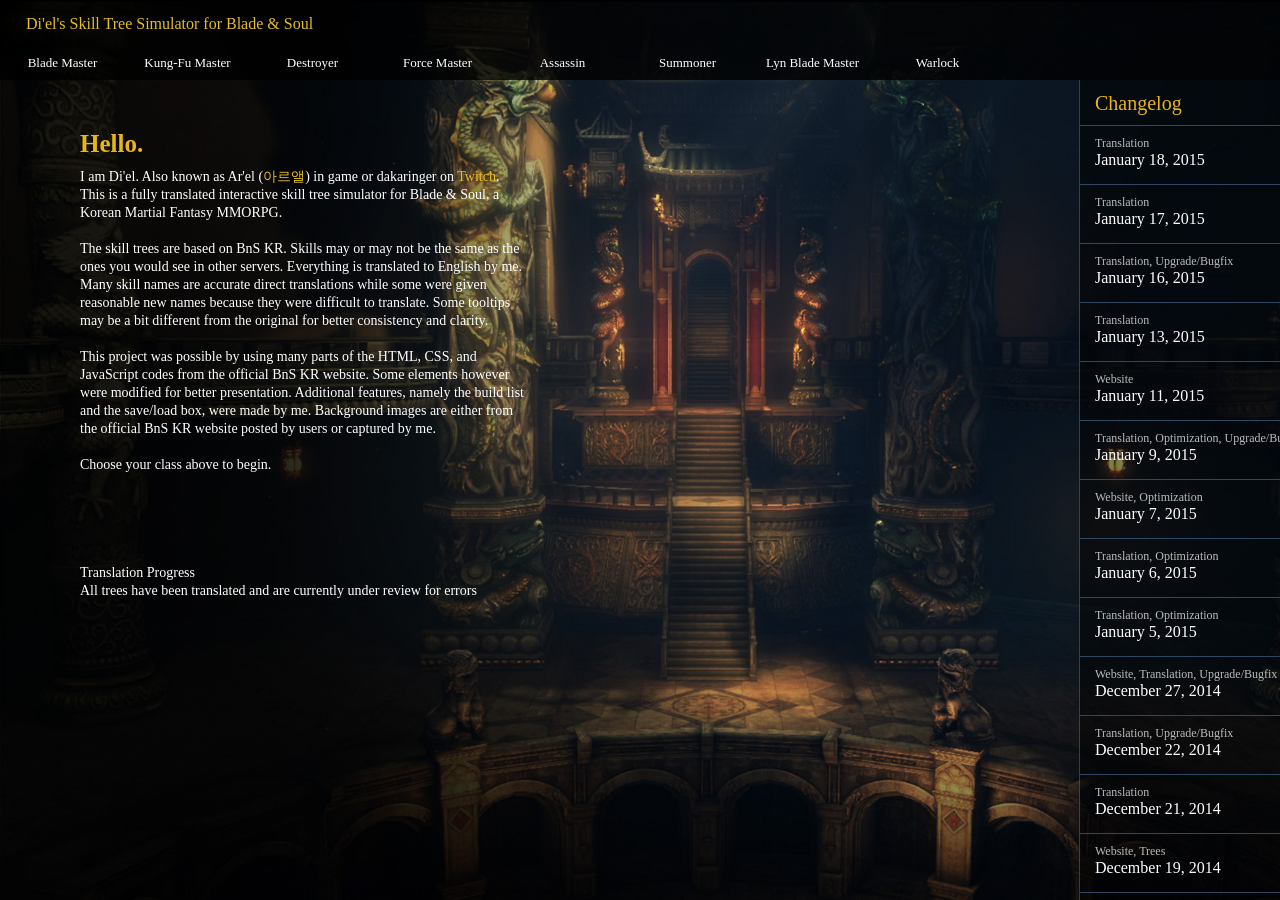
<file: index.html>
<!DOCTYPE html>
<html lang="ko" id="pc">
<head>
<meta charset="UTF-8" name="viewport" content="height=device-height, initial-scale=0.5, minimum-scale=0.5">
<title>Di'el's Skill Tree Simulator</title>

<link rel="shortcut icon" href="img/favicon.ico" type="image/x-icon" />
<link rel="icon" href="img/favicon.ico" type="image/x-icon" />
<link rel="apple-touch-icon" href="img/favicon.ico" type="image/x-icon" />

<link rel="stylesheet" type="text/css" href="layout.css" media="screen" />

<script src="jquerytools.js"></script>
<script src="extra.js"></script>
</head>

<body class="screen">
	<div id="window_wrap">
		<div id="navbar">
			<a class="m0" id="home" href="index.html"><span>Di'el's Skill Tree Simulator for Blade & Soul</span></a>
			<nav class="tab_tr">
				<a class="m1" href="BM/skillBM.html"><span>Blade Master</span></a>
				<a class="m2" href="KF/skillKF.html"><span>Kung-Fu Master</span></a>
				<a class="m3" href="DE/skillDE.html"><span>Destroyer</span></a>
				<a class="m4" href="FM/skillFM.html"><span>Force Master</span></a>
				<a class="m5" href="AS/skillAS.html"><span>Assassin</span></a>
				<a class="m6" href="SU/skillSU.html"><span>Summoner</span></a>
				<a class="m7" href="SM/skillSM.html"><span>Lyn Blade Master</span></a>
				<a class="m8" href="WL/skillWL.html"><span>Warlock</span></a>
			</nav>
		</div>
		<div id="content_wrap">
			<div id="subsection">
				<p class="sideheader">Changelog</p>
				<div class="builds">
					<ul class="tabs" id="buildlist">
						<li><a href="#" onclick="blank();" style="display:none;">Blank Template</a></li>
						<li><a href="#" onclick="expand();">
							<p class="builder">Translation</p>
							<p class="levelreq"> </p>
							<p class="title">January 18, 2015</p>
						</a></li>
						<li><a href="#" onclick="expand();">
							<p class="builder">Translation</p>
							<p class="levelreq"> </p>
							<p class="title">January 17, 2015</p>
						</a></li>
						<li><a href="#" onclick="expand();">
							<p class="builder">Translation, Upgrade/Bugfix</p>
							<p class="levelreq"> </p>
							<p class="title">January 16, 2015</p>
						</a></li>
						<li><a href="#" onclick="expand();">
							<p class="builder">Translation</p>
							<p class="levelreq"> </p>
							<p class="title">January 13, 2015</p>
						</a></li>
						<li><a href="#" onclick="expand();">
							<p class="builder">Website</p>
							<p class="levelreq"> </p>
							<p class="title">January 11, 2015</p>
						</a></li>
						<li><a href="#" onclick="expand();">
							<p class="builder">Translation, Optimization, Upgrade/Bugfix</p>
							<p class="levelreq"> </p>
							<p class="title">January 9, 2015</p>
						</a></li>
						<li><a href="#" onclick="expand();">
							<p class="builder">Website, Optimization</p>
							<p class="levelreq"> </p>
							<p class="title">January 7, 2015</p>
						</a></li>
						<li><a href="#" onclick="expand();">
							<p class="builder">Translation, Optimization</p>
							<p class="levelreq"> </p>
							<p class="title">January 6, 2015</p>
						</a></li>
						<li><a href="#" onclick="expand();">
							<p class="builder">Translation, Optimization</p>
							<p class="levelreq"> </p>
							<p class="title">January 5, 2015</p>
						</a></li>
						<li><a href="#" onclick="expand();">
							<p class="builder">Website, Translation, Upgrade/Bugfix</p>
							<p class="levelreq"> </p>
							<p class="title">December 27, 2014</p>
						</a></li>
						<li><a href="#" onclick="expand();">
							<p class="builder">Translation, Upgrade/Bugfix</p>
							<p class="levelreq"> </p>
							<p class="title">December 22, 2014</p>
						</a></li>
						<li><a href="#" onclick="expand();">
							<p class="builder">Translation</p>
							<p class="levelreq"> </p>
							<p class="title">December 21, 2014</p>
						</a></li>
						<li><a href="#" onclick="expand();">
							<p class="builder">Website, Trees</p>
							<p class="levelreq"> </p>
							<p class="title">December 19, 2014</p>
						</a></li>
						<li><a href="#" onclick="expand();">
							<p class="builder">Website</p>
							<p class="levelreq"> </p>
							<p class="title">December 15, 2014</p>
						</a></li>
						<li><a href="#" onclick="expand();">
							<p class="builder">Builds, Translation</p>
							<p class="levelreq"> </p>
							<p class="title">December 8, 2014</p>
						</a></li>
						<li><a href="#" onclick="expand();">
							<p class="builder">Website, Builds</p>
							<p class="levelreq"> </p>
							<p class="title">November 23, 2014</p>
						</a></li>
					</ul>
					<div class="panes">
						<div>
							</div>
						<div>
							<p class="date">January 18, 2015</p>
							Translation<br>
							<li>Refined translations for Summoner</li>
							<li>Minor translation fixes for Blade Master, Warlock, Kung-Fu Master, Lyn Blade Master, Force Master, Destroyer</li>
							</div>
						<div>
							<p class="date">January 17, 2015</p>
							Translation<br>
							<li>Refined translations for Destroyer</li>
							<li>Minor translation fixes for Blade Master, Warlock, Kung-Fu Master, Lyn Blade Master, Force Master</li>
							</div>
						<div>
							<p class="date">January 16, 2015</p>
							Translation<br>
							<li>Refined translations for Assassin</li>
							<li>Refined translations for Force Master</li>
							<li>Minor translation fixes for Blade Master, Warlock, Kung-Fu Master, Lyn Blade Master</li>
							<br>
							Upgrade/Bugfix<br>
							<li>Fixed tooltip errors for Lyn Blade Master: Draw</li>
							<li>Fixed skill point errors for Lyn Blade Master</li>
							</div>
						<div>
							<p class="date">January 13, 2015</p>
							Translation<br>
							<li>Refined translations for Lyn Blade Master</li>
							<li>Refined translations for Kung-Fu Master</li>
							<li>Further translation refinements for Blade Master, Warlock</li>
							</div>
						<div>
							<p class="date">January 11, 2015</p>
							Website<br>
							<li>Moved the website to GitHub. Pages should load even faster due to compression.</li>
							</div>
						<div>
							<p class="date">January 9, 2015</p>
							Translation<br>
							<li>Fully refined Warlock skill tree translations</li>
							<li>Raw translations done for Destroyer, Force Master, Assassin, Summoner</li>
							<br>
							Optimization<br>
							<li>Further file size optimizations for each class</li>
							<br>
							Upgrade/Bugfix<br>
							<li>Added a scroll bar to the skill lists for each class</li>
							<li>Fixed issue where the scroll position jumps when selecting/deselecting certain talents</li>
							</div>
						<div>
							<p class="date">January 7, 2015</p>
							Website<br>
							<li>Better navbar</li>
							<li>Viewport fixes to work better with mobile</li>
							<li>Vertically centered skill tree box</li>
							<br>
							Optimization<br>
							<li>Optimized ALL skill trees to have up to 3x load speed than before</li>
							</div>
						<div>
							<p class="date">January 6, 2015</p>
							Translation<br>
							<li>Warlock: Changed some skill names</li>
							<br>
							Optimization<br>
							<li>Optimized WL skill tree to have up to 3x load speed than before</li>
							</div>
						<div>
							<p class="date">January 5, 2015</p>
							Translation<br>
							<li>Changed Groggy to Dazed for better translations and clarity</li>
							<li>Fully refined Blade Master skill tree translations</li>
							<br>
							Optimization<br>
							<li>General optimizations done</li>
							<li>Optimized Blade Master skill tree to have up to 3x load speed than before</li>
							</div>
						<div>
							<p class="date">December 27, 2014</p>
							Website<br>
							<li>Moved the navigation bar to the top</li>
							<li>Added a loading bar for each skill tree</li>
							<br>
							Translation<br>
							<li>Lyn Blade Master skill tree fully translated</li>
							<br>
							Upgrade/Bugfix<br>
							<li>Lyn Blade Master Draw in the skill list now shows as disabled when no points are put in</li>
							<li>Fixed Lyn Blade Master Cruel Moon 2-3 tooltip not showing correctly</li>
							<li>Added sword/draw stance changes for Lyn Blade Master</li>
							</div>
						<div>
							<p class="date">December 22, 2014</p>
							Translation<br>
							<li>Blade Master skill tree fully translated</li>
							<li>Lyn Blade Master partially translated</li>
							<br>
							Upgrade/Bugfix<br>
							<li>Added sword/draw stance changes for Blade Master</li>
							</div>
						<div>
							<p class="date">December 21, 2014</p>
							Translation<br>
							<li>Warlock skill tree fully translated</li>
							<li>KFM skill tree fully translated</li>
							<li>Other classes have bits and pieces translated</li>
							</div>
						<div>
							<p class="date">December 19, 2014</p>
							Website<br>
							<li>New website layout</li>
							<br>
							Skill Trees<br>
							<li>New Class: Warlock added (translation pending)</li>
							<li>All other classes updated to the latest patch (translation lost in the process)</li>
							<li>I will be re-translating the trees over the next few weeks starting with Warlock</li>
							</div>
						<div>
							<p class="date">December 15, 2014</p>
							Website<br>
							- Changed background pics for each class
							</div>
						<div>
							<p class="date">December 8, 2014</p>
							KFM builds added<br>
							<li>Changed some build descriptions made by me for readability</li>
							<br>
							Translation<br>
							<li>Minor fixes</li>
							</div>
						<div>
							<p class="date">November 23, 2014</p>
							Website<br>
							<li>Fancy changelog + builds section</li>
							<br>
							KFM builds added<br>
							<li>2 PvE + 1 PvP builds by Di'el</li>
							<br>
							Assassin builds added<br>
							- 1 PvE builds by Di'el
							</div>
					</div>
					<ul class="back">
						<li><a onclick="blank();">Back to list</a></li>
					</ul>
				</div>
			</div>
			<div id="mainsection">
				<div id="intro">
					<h1>Hello.</h1>
					<p>I am Di'el. Also known as Ar'el (<a href="http://bns.plaync.com/bs/character/profile/%EC%95%84%EB%A5%B4%EC%95%A8?s=24">아르앨</a>) in game or dakaringer on <a href="http://www.twitch.tv/dakaringer">Twitch</a>.<br>
					This is a fully translated interactive skill tree simulator for Blade & Soul, a Korean Martial Fantasy MMORPG.<br>
					<br>
					The skill trees are based on BnS KR. Skills may or may not be the same as the ones you would see in other servers.
					Everything is translated to English by me. Many skill names are accurate direct translations while some were given reasonable new names because they were difficult to translate. Some tooltips may be a bit different from the original for better consistency and clarity.<br>
					<br>
					This project was possible by using many parts of the HTML, CSS, and JavaScript codes from the official BnS KR website.
					Some elements however were modified for better presentation.
					Additional features, namely the build list and the save/load box, were made by me.
					Background images are either from the official BnS KR website posted by users or captured by me.<br><br>
					Choose your class above to begin.</p>
					<br>
					<br>
					<br>
					<br>
					<br>
					<p>Translation Progress</p>
					<p>All trees have been translated and are currently under review for errors</p>
				</div>
			</div>
		</div>
	</div>
</body>
</file>
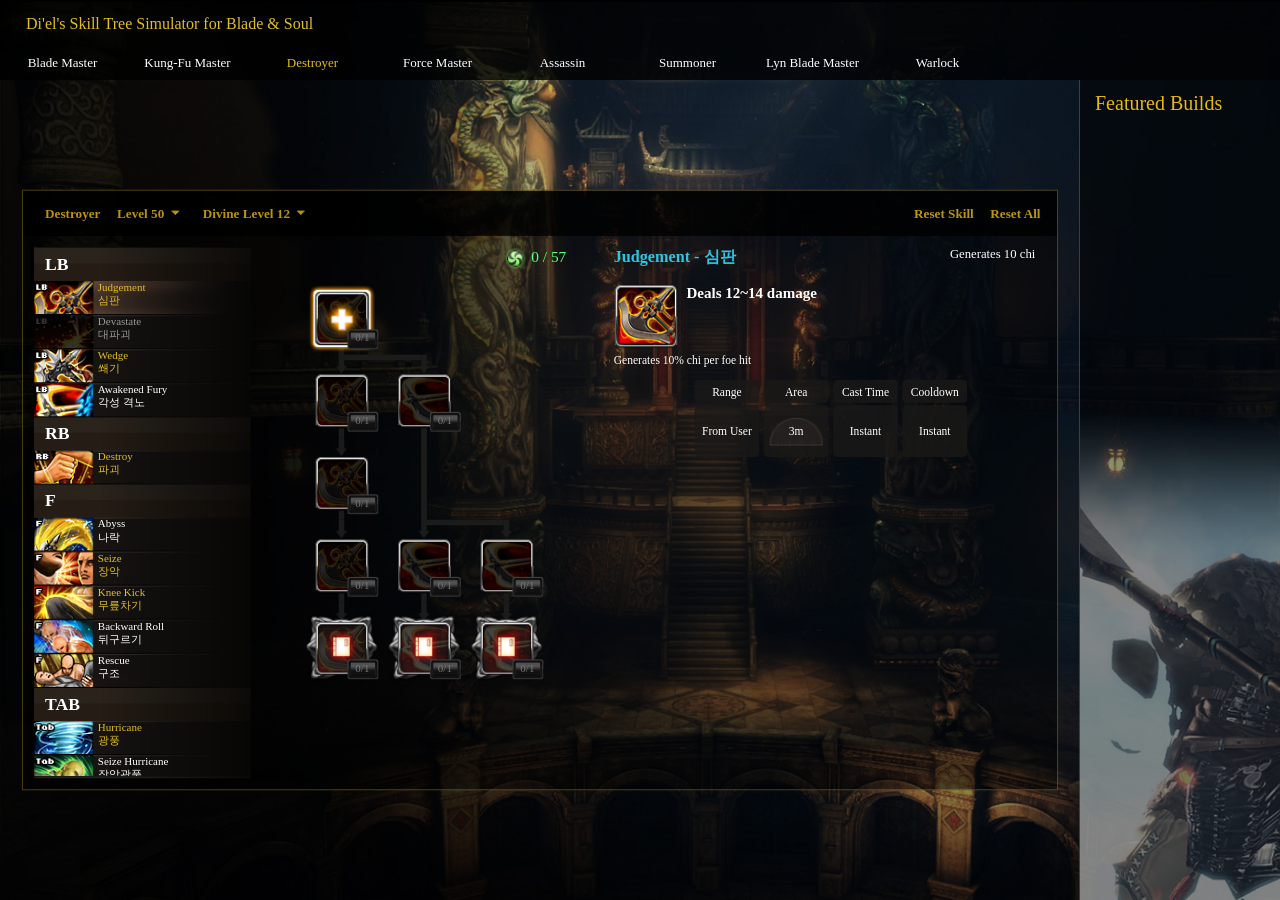
<file: DE/skillDE.html>
<!DOCTYPE html>
<html lang="ko" id="pc">
<head>
<meta charset="UTF-8" name="viewport" content="height=device-height, initial-scale=0.5, minimum-scale=0.5">
<title>Destroyer Skill Tree Simulator</title>

<link rel="shortcut icon" href="../img/favicon.ico" type="image/x-icon" />
<link rel="icon" href="../img/favicon.ico" type="image/x-icon" />
<link rel="apple-touch-icon" href="../img/favicon.ico" type="image/x-icon" />

<link rel="stylesheet" type="text/css" href="../layout.css" media="screen" />
<link rel="stylesheet" type="text/css" href="../training2.css" />
<style>
	#subsection{
		background:url('bg_tree.png') rgba(0,0,0,0.5) no-repeat bottom;
		background-size:100% auto;
	}
</style>

<script src="../jquerytools.js"></script>
<script src="../extra.js"></script>

<script type="text/javascript">
function applyBuild() {
	var api = jQuery("ul.tabs").data("tabs");
	api.click(0);
			
	var obj = trim(document.getElementById('codearea').value);
	if (obj == ""){
		return;
	}
	
	try{
		var c = $.parseJSON(obj);
		if(String(c.character_job) != "DE") {
			document.getElementById('codearea').value = "Wrong class!!";
			return;
		}
		
		_training.loadGetJsonData(obj);
		document.getElementById('codearea').value = obj;
	}
	catch(err) {
		document.getElementById('codearea').value = "Invalid input!!";
		return;
	}
}
</script>
</head>

<body class="screen">
	<div id="window_wrap">
		<div id="navbar">
			<a class="m0" id="home" href="../index.html"><span>Di'el's Skill Tree Simulator for Blade & Soul</span></a>
			<nav class="tab_tr">
				<a class="m1" href="../BM/skillBM.html"><span>Blade Master</span></a>
				<a class="m2" href="../KF/skillKF.html"><span>Kung-Fu Master</span></a>
				<a class="m3 on" href="../DE/skillDE.html"><span>Destroyer</span></a>
				<a class="m4" href="../FM/skillFM.html"><span>Force Master</span></a>
				<a class="m5" href="../AS/skillAS.html"><span>Assassin</span></a>
				<a class="m6" href="../SU/skillSU.html"><span>Summoner</span></a>
				<a class="m7" href="../SM/skillSM.html"><span>Lyn Blade Master</span></a>
				<a class="m8" href="../WL/skillWL.html"><span>Warlock</span></a>
				<a id="save" href="#" onclick="expand2()"><span>Save/Load Build</span></a>
			</nav>
		</div>
		<div id="content_wrap">
			<div id="subsection">
				<p class="sideheader">Featured Builds</p>
				<div class="builds">
					<ul class="tabs" id="buildlist">
						<li><a href="#" onclick="blank();" style="display:none;">Blank Template</a></li>
						</a></li>
					</ul>
					<p class="sideheader">Description</p>
					<div class="panes">
						<div>
							</div>
					</div>
					<ul class="back">
						<li><a onclick="blank();">Back to list</a></li>
					</ul>
				</div>
			</div>
			<div id="mainsection">
				<section class="wrap_mytraining">
					<progress id="pbar" value="100" max="100"></progress>
					<div class="trWrap" id="trainingWrap"></div>
					
					<script src="../training.min.js"></script>
					<script src="../DE/category_data_DE.js"></script>
					<script src="../DE/slot_data_DE.js"></script>
					<script src="../DE/skill_data_DE.js"></script>
					<script src="../DE/data_skill-tooltip_DE.js"></script>
					<script src="../data_skill-tooltip-attribute.js"></script>
					
					<script type="text/javascript">
						var _training;
						
						(function($) {
							$(document).ready(function() {
								if(String.prototype.trim == null)
									String.prototype.trim=function(){return this.replace(/^\s*/,"").replace(/\s*$/,"");}
		
								_training = new nc.bns.training.Training({
									containerSelector:".trWrap",
									level: 50,
									masteryLevel: 12,
									job: "DE",
									masteryTitle: "Divine Level ",
									maxLevel: 50
									});
										
								//reset button
								var _$resetSkillBtn = $("#resetSkill");
								var _$resetAllSkillBtn = $("#resetAllSkill");
							});
						})(jQuery);
						
						document.getElementById('pbar').setAttribute('style', 'display:none;');
					</script>
				</section>
			</div>
		</div>
		<div id="savearea">
			<p class="sideheader">Save/Load</p><a id="close" href="#" onclick="closesave()"><span>Close</span></a>
			<p class="instructions">Generate your code and save it with a simple text editor like notepad or paste your code in the box and hit apply to load your build.</p>
			<textarea id="codearea"></textarea>
			<button id="generateCode" onclick="generateBuild()">Generate Code</button>
			<button id="applyCode" onclick="applyBuild()">Apply Code</button>
		</div>
	</div>
</body>
</html>
</file>
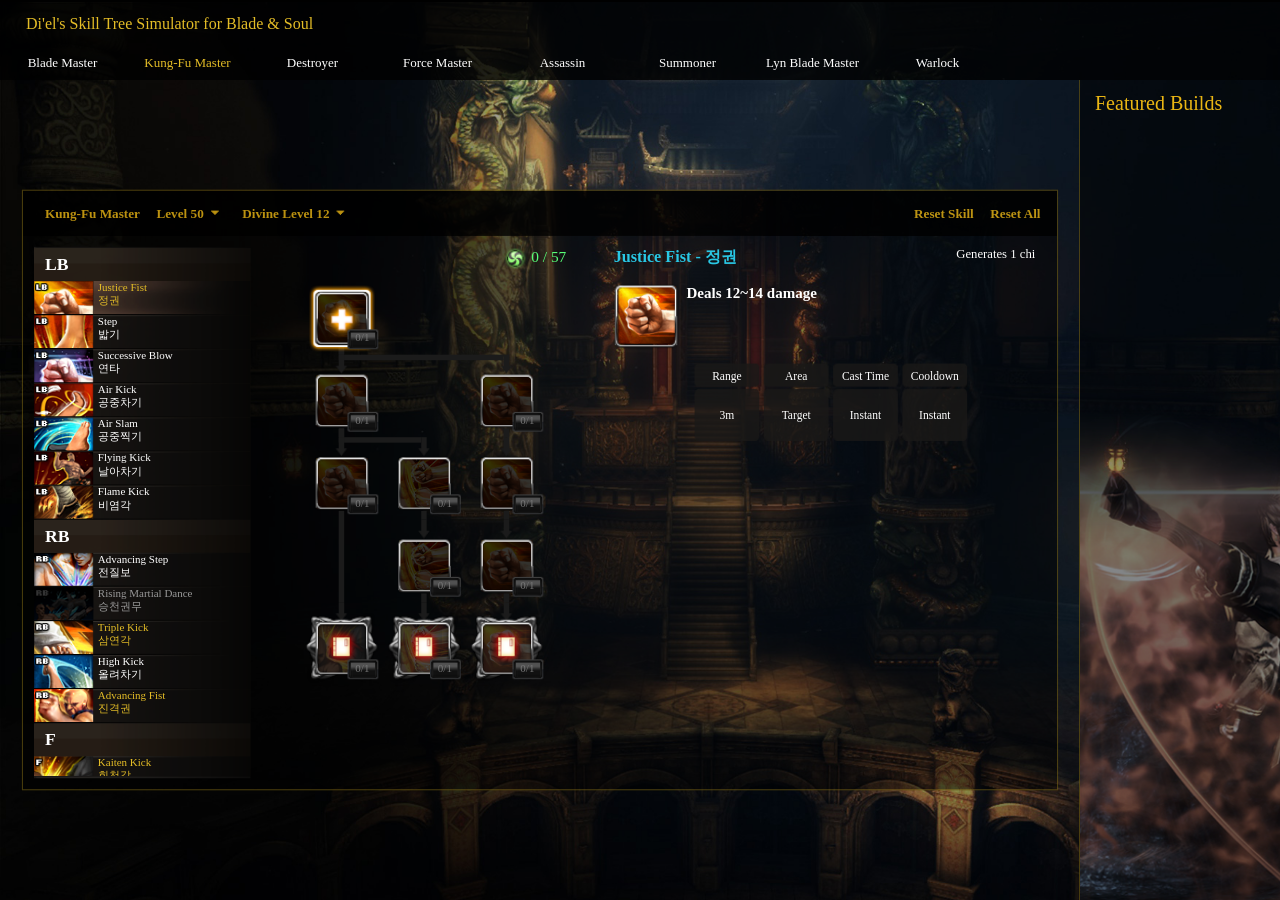
<file: KF/skillKF.html>
<!DOCTYPE html>
<html lang="ko" id="pc">
<head>
<meta charset="UTF-8" name="viewport" content="height=device-height, initial-scale=0.5, minimum-scale=0.5">
<title>Kung-Fu Master Skill Tree Simulator</title>

<link rel="shortcut icon" href="../img/favicon.ico" type="image/x-icon" />
<link rel="icon" href="../img/favicon.ico" type="image/x-icon" />
<link rel="apple-touch-icon" href="../img/favicon.ico" type="image/x-icon" />

<link rel="stylesheet" type="text/css" href="../layout.css" media="screen" />
<link rel="stylesheet" type="text/css" href="../training2.css" />
<style>
	#subsection{
		background:url('bg_tree.png') rgba(0,0,0,0.5) no-repeat bottom;
		background-size:100% auto;
	}
</style>

<script src="../jquerytools.js"></script>
<script src="../extra.js"></script>

<script type="text/javascript">
function applyBuild() {
	var api = jQuery("ul.tabs").data("tabs");
	api.click(0);
			
	var obj = trim(document.getElementById('codearea').value);
	if (obj == ""){
		return;
	}
	
	try{
		var c = $.parseJSON(obj);
		if(String(c.character_job) != "KF") {
			document.getElementById('codearea').value = "Wrong class!!";
			return;
		}
		
		_training.loadGetJsonData(obj);
		document.getElementById('codearea').value = obj;
	}
	catch(err) {
		document.getElementById('codearea').value = "Invalid input!!";
		return;
	}
}
</script>
</head>

<body class="screen">
	<div id="window_wrap">
		<div id="navbar">
			<a class="m0" id="home" href="../index.html"><span>Di'el's Skill Tree Simulator for Blade & Soul</span></a>
			<nav class="tab_tr">
				<a class="m1" href="../BM/skillBM.html"><span>Blade Master</span></a>
				<a class="m2 on" href="../KF/skillKF.html"><span>Kung-Fu Master</span></a>
				<a class="m3" href="../DE/skillDE.html"><span>Destroyer</span></a>
				<a class="m4" href="../FM/skillFM.html"><span>Force Master</span></a>
				<a class="m5" href="../AS/skillAS.html"><span>Assassin</span></a>
				<a class="m6" href="../SU/skillSU.html"><span>Summoner</span></a>
				<a class="m7 " href="../SM/skillSM.html"><span>Lyn Blade Master</span></a>
				<a class="m8" href="../WL/skillWL.html"><span>Warlock</span></a>
				<a id="save" href="#" onclick="expand2()"><span>Save/Load Build</span></a>
			</nav>
		</div>
		<div id="content_wrap">
			<div id="subsection">
				<p class="sideheader">Featured Builds</p>
				<div class="builds">
					<ul class="tabs" id="buildlist">
						<li><a href="#" onclick="blank();" style="display:none;">Blank Template</a></li>
						</a></li>
					</ul>
					<p class="sideheader">Description</p>
					<div class="panes">
						<div>
							</div>
					</div>
					<ul class="back">
						<li><a onclick="blank();">Back to list</a></li>
					</ul>
				</div>
			</div>
			<div id="mainsection">
				<section class="wrap_mytraining">
					<progress id="pbar" value="100" max="100"></progress>
					<div class="trWrap" id="trainingWrap"></div>
					
					<script src="../training.min.js"></script>
					<script src="../KF/category_data_KF.js"></script>
					<script src="../KF/slot_data_KF.js"></script>
					<script src="../KF/skill_data_KF.js"></script>
					<script src="../KF/data_skill-tooltip_KF.js"></script>
					<script src="../data_skill-tooltip-attribute.js"></script>
					
					<script type="text/javascript">
						var _training;
						
						(function($) {
							$(document).ready(function() {
								if(String.prototype.trim == null)
									String.prototype.trim=function(){return this.replace(/^\s*/,"").replace(/\s*$/,"");}
		
								_training = new nc.bns.training.Training({
									containerSelector:".trWrap",
									level: 50,
									masteryLevel: 12,
									job: "KF",
									masteryTitle: "Divine Level ",
									maxLevel: 50
									});
										
								//reset button
								var _$resetSkillBtn = $("#resetSkill");
								var _$resetAllSkillBtn = $("#resetAllSkill");
							});
						})(jQuery);
						
						document.getElementById('pbar').setAttribute('style', 'display:none;');
					</script>
				</section>
			</div>
		</div>
		<div id="savearea">
			<p class="sideheader">Save/Load</p><a id="close" href="#" onclick="closesave()"><span>Close</span></a>
			<p class="instructions">Generate your code and save it with a simple text editor like notepad or paste your code in the box and hit apply to load your build.</p>
			<textarea id="codearea"></textarea>
			<button id="generateCode" onclick="generateBuild()">Generate Code</button>
			<button id="applyCode" onclick="applyBuild()">Apply Code</button>
		</div>
	</div>
</body>
</html>
</file>
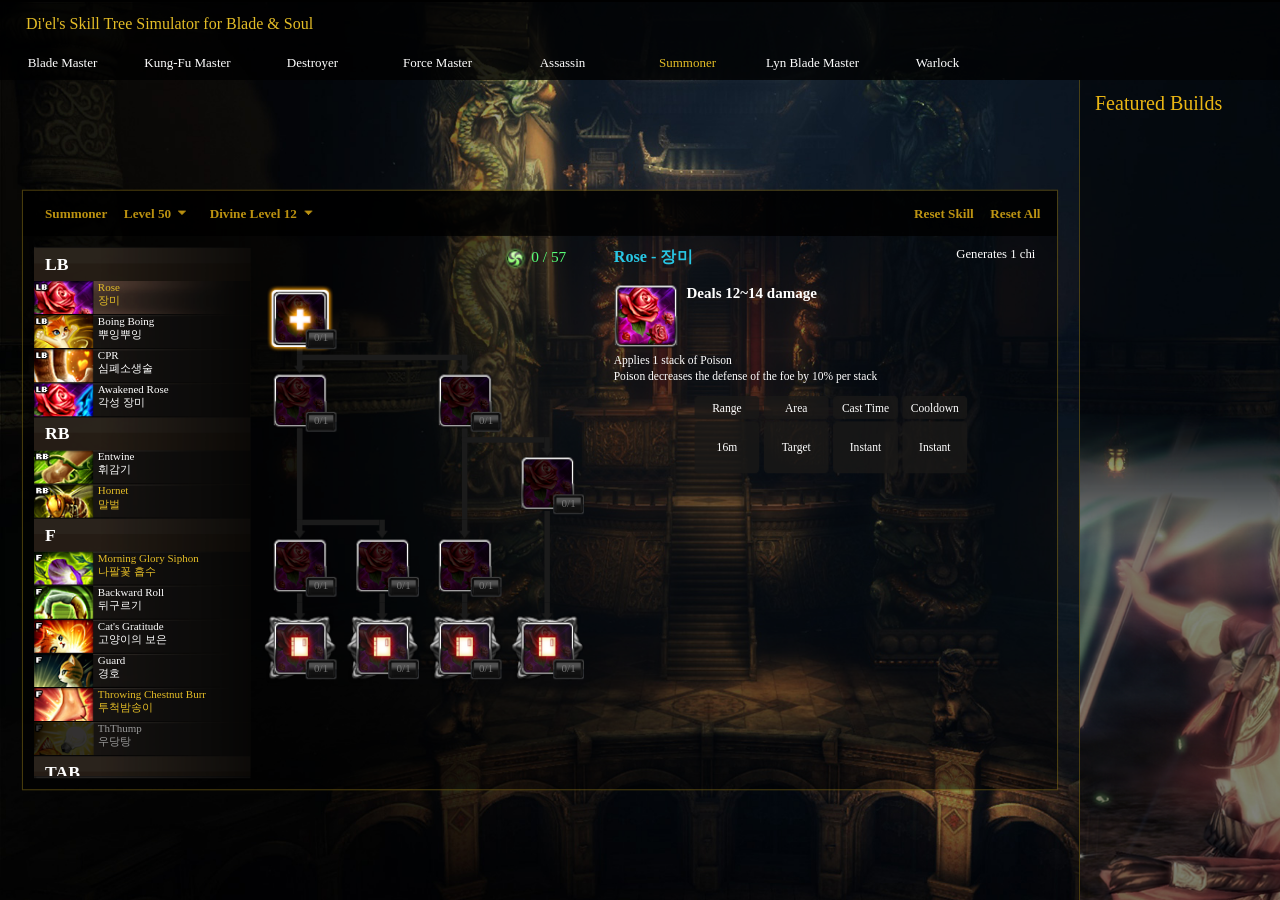
<file: SU/skillSU.html>
<!DOCTYPE html>
<html lang="ko" id="pc">
<head>
<meta charset="UTF-8" name="viewport" content="height=device-height, initial-scale=0.5, minimum-scale=0.5">
<title>Summoner Skill Tree Simulator</title>

<link rel="shortcut icon" href="../img/favicon.ico" type="image/x-icon" />
<link rel="icon" href="../img/favicon.ico" type="image/x-icon" />
<link rel="apple-touch-icon" href="../img/favicon.ico" type="image/x-icon" />

<link rel="stylesheet" type="text/css" href="../layout.css" media="screen" />
<link rel="stylesheet" type="text/css" href="../training2.css" />
<style>
	#subsection{
		background:url('bg_tree.png') rgba(0,0,0,0.5) no-repeat bottom;
		background-size:100% auto;
	}
</style>

<script src="../jquerytools.js"></script>
<script src="../extra.js"></script>

<script type="text/javascript">
function applyBuild() {
	var api = jQuery("ul.tabs").data("tabs");
	api.click(0);
			
	var obj = trim(document.getElementById('codearea').value);
	if (obj == ""){
		return;
	}
	
	try{
		var c = $.parseJSON(obj);
		if(String(c.character_job) != "SU") {
			document.getElementById('codearea').value = "Wrong class!!";
			return;
		}
		
		_training.loadGetJsonData(obj);
		document.getElementById('codearea').value = obj;
	}
	catch(err) {
		document.getElementById('codearea').value = "Invalid input!!";
		return;
	}
}
</script>
</head>

<body class="screen">
	<div id="window_wrap">
		<div id="navbar">
			<a class="m0" id="home" href="../index.html"><span>Di'el's Skill Tree Simulator for Blade & Soul</span></a>
			<nav class="tab_tr">
				<a class="m1" href="../BM/skillBM.html"><span>Blade Master</span></a>
				<a class="m2" href="../KF/skillKF.html"><span>Kung-Fu Master</span></a>
				<a class="m3" href="../DE/skillDE.html"><span>Destroyer</span></a>
				<a class="m4" href="../FM/skillFM.html"><span>Force Master</span></a>
				<a class="m5" href="../AS/skillAS.html"><span>Assassin</span></a>
				<a class="m6 on" href="../SU/skillSU.html"><span>Summoner</span></a>
				<a class="m7" href="../SM/skillSM.html"><span>Lyn Blade Master</span></a>
				<a class="m8" href="../WL/skillWL.html"><span>Warlock</span></a>
				<a id="save" href="#" onclick="expand2()"><span>Save/Load Build</span></a>
			</nav>
		</div>
		<div id="content_wrap">
			<div id="subsection">
				<p class="sideheader">Featured Builds</p>
				<div class="builds">
					<ul class="tabs" id="buildlist">
						<li><a href="#" onclick="blank();" style="display:none;">Blank Template</a></li>
						</a></li>
					</ul>
					<p class="sideheader">Description</p>
					<div class="panes">
						<div>
							</div>
					</div>
					<ul class="back">
						<li><a onclick="blank();">Back to list</a></li>
					</ul>
				</div>
			</div>
			<div id="mainsection">
				<section class="wrap_mytraining">
					<progress id="pbar" value="100" max="100"></progress>
					<div class="trWrap" id="trainingWrap"></div>
					
					<script src="../training.min.js"></script>
					<script src="../SU/category_data_SU.js"></script>
					<script src="../SU/slot_data_SU.js"></script>
					<script src="../SU/skill_data_SU.js"></script>
					<script src="../SU/data_skill-tooltip_SU.js"></script>
					<script src="../data_skill-tooltip-attribute.js"></script>
					
					<script type="text/javascript">
						var _training;
						
						(function($) {
							$(document).ready(function() {
								if(String.prototype.trim == null)
									String.prototype.trim=function(){return this.replace(/^\s*/,"").replace(/\s*$/,"");}
		
								_training = new nc.bns.training.Training({
									containerSelector:".trWrap",
									level: 50,
									masteryLevel: 12,
									job: "SU",
									masteryTitle: "Divine Level ",
									maxLevel: 50
									});
										
								//reset button
								var _$resetSkillBtn = $("#resetSkill");
								var _$resetAllSkillBtn = $("#resetAllSkill");
							});
						})(jQuery);
						
						document.getElementById('pbar').setAttribute('style', 'display:none;');
					</script>
				</section>
			</div>
		</div>
		<div id="savearea">
			<p class="sideheader">Save/Load</p><a id="close" href="#" onclick="closesave()"><span>Close</span></a>
			<p class="instructions">Generate your code and save it with a simple text editor like notepad or paste your code in the box and hit apply to load your build.</p>
			<textarea id="codearea"></textarea>
			<button id="generateCode" onclick="generateBuild()">Generate Code</button>
			<button id="applyCode" onclick="applyBuild()">Apply Code</button>
		</div>
	</div>
</body>
</html>
</file>
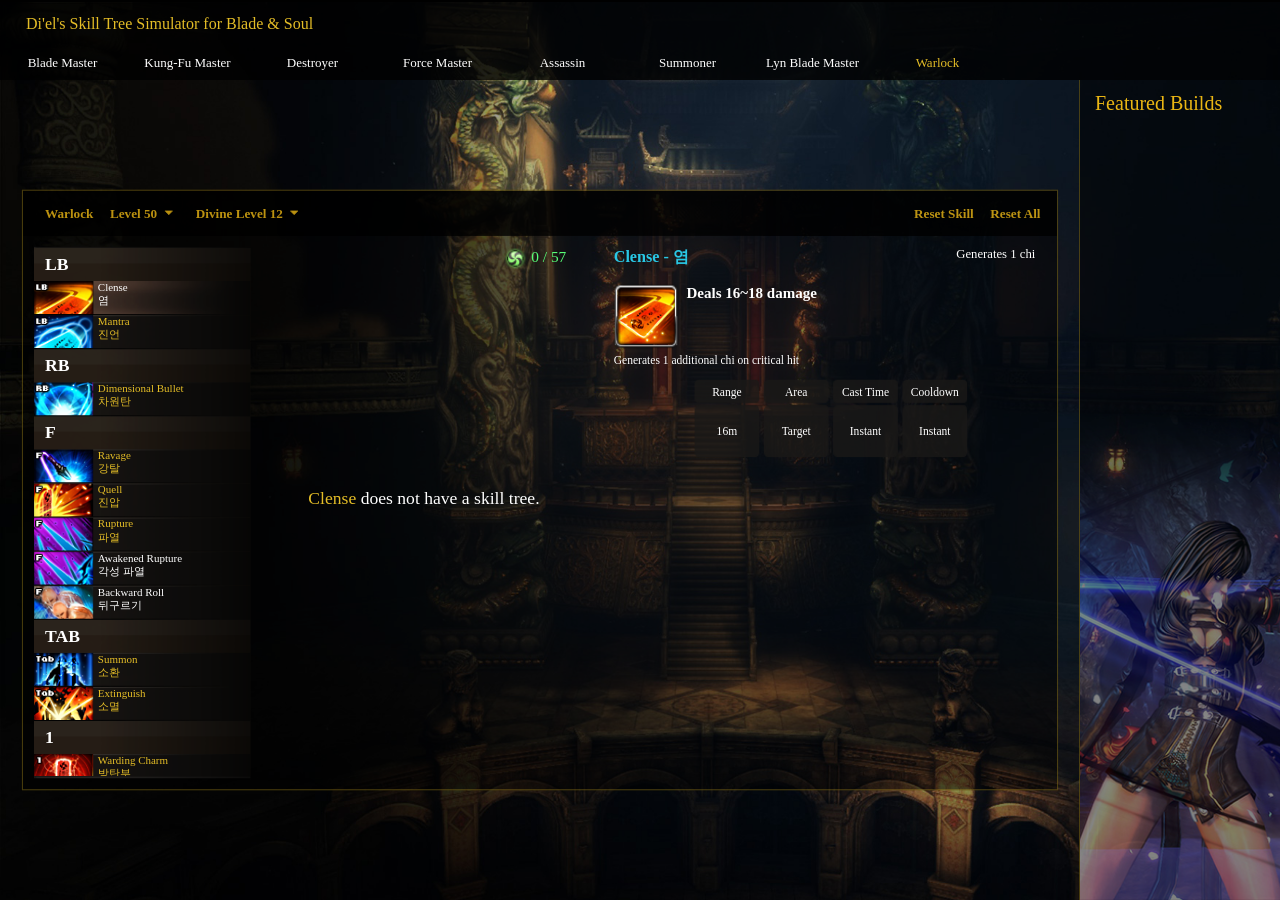
<file: WL/skillWL.html>
<!DOCTYPE html>
<html lang="ko" id="pc">
<head>
<meta charset="UTF-8" name="viewport" content="height=device-height, initial-scale=0.5, minimum-scale=0.5">
<title>Warlock Skill Tree Simulator</title>

<link rel="shortcut icon" href="../img/favicon.ico" type="image/x-icon" />
<link rel="icon" href="../img/favicon.ico" type="image/x-icon" />
<link rel="apple-touch-icon" href="../img/favicon.ico" type="image/x-icon" />

<link rel="stylesheet" type="text/css" href="../layout.css" media="screen" />
<link rel="stylesheet" type="text/css" href="../training2.css" />
<style>
	#subsection{
		background:url('bg_tree.png') rgba(0,0,0,0.5) no-repeat bottom;
		background-size:100% auto;
	}
</style>

<script src="../jquerytools.js"></script>
<script src="../extra.js"></script>

<script type="text/javascript">
function applyBuild() {
	var api = jQuery("ul.tabs").data("tabs");
	api.click(0);
			
	var obj = trim(document.getElementById('codearea').value);
	if (obj == ""){
		return;
	}
	
	try{
		var c = $.parseJSON(obj);
		if(String(c.character_job) != "WL") {
			document.getElementById('codearea').value = "Wrong class!!";
			return;
		}
		
		_training.loadGetJsonData(obj);
		document.getElementById('codearea').value = obj;
	}
	catch(err) {
		document.getElementById('codearea').value = "Invalid input!!";
		return;
	}
}
</script>
</head>

<body class="screen">
	<div id="window_wrap">
		<div id="navbar">
			<a class="m0" id="home" href="../index.html"><span>Di'el's Skill Tree Simulator for Blade & Soul</span></a>
			<nav class="tab_tr">
				<a class="m1" href="../BM/skillBM.html"><span>Blade Master</span></a>
				<a class="m2" href="../KF/skillKF.html"><span>Kung-Fu Master</span></a>
				<a class="m3" href="../DE/skillDE.html"><span>Destroyer</span></a>
				<a class="m4" href="../FM/skillFM.html"><span>Force Master</span></a>
				<a class="m5" href="../AS/skillAS.html"><span>Assassin</span></a>
				<a class="m6" href="../SU/skillSU.html"><span>Summoner</span></a>
				<a class="m7" href="../SM/skillSM.html"><span>Lyn Blade Master</span></a>
				<a class="m8 on" href="../WL/skillWL.html"><span>Warlock</span></a>
				<a id="save" href="#" onclick="expand2()"><span>Save/Load Build</span></a>
			</nav>
		</div>
		<div id="content_wrap">
			<div id="subsection">
				<p class="sideheader">Featured Builds</p>
				<div class="builds">
					<ul class="tabs" id="buildlist">
						<li><a href="#" onclick="blank();" style="display:none;">Blank Template</a></li>
						</a></li>
					</ul>
					<p class="sideheader">Description</p>
					<div class="panes">
						<div>
							</div>
					</div>
					<ul class="back">
						<li><a onclick="blank();">Back to list</a></li>
					</ul>
				</div>
			</div>
			<div id="mainsection">
				<section class="wrap_mytraining">
					<progress id="pbar" value="100" max="100"></progress>
					<div class="trWrap" id="trainingWrap"></div>
					
					<script src="../training.min.js"></script>
					<script src="../WL/category_data_WL.js"></script>
					<script src="../WL/slot_data_WL.js"></script>
					<script src="../WL/skill_data_WL.js"></script>
					<script src="../WL/data_skill-tooltip_WL.js"></script>
					<script src="../data_skill-tooltip-attribute.js"></script>
					
					<script type="text/javascript">
						var _training;
						
						(function($) {
							$(document).ready(function() {
								if(String.prototype.trim == null)
									String.prototype.trim=function(){return this.replace(/^\s*/,"").replace(/\s*$/,"");}
		
								_training = new nc.bns.training.Training({
									containerSelector:".trWrap",
									level: 50,
									masteryLevel: 12,
									job: "WL",
									masteryTitle: "Divine Level ",
									maxLevel: 50
									});
										
								//reset button
								var _$resetSkillBtn = $("#resetSkill");
								var _$resetAllSkillBtn = $("#resetAllSkill");
							});
						})(jQuery);
						
						document.getElementById('pbar').setAttribute('style', 'display:none;');
					</script>
				</section>
			</div>
		</div>
		<div id="savearea">
			<p class="sideheader">Save/Load</p><a id="close" href="#" onclick="closesave()"><span>Close</span></a>
			<p class="instructions">Generate your code and save it with a simple text editor like notepad or paste your code in the box and hit apply to load your build.</p>
			<textarea id="codearea"></textarea>
			<button id="generateCode" onclick="generateBuild()">Generate Code</button>
			<button id="applyCode" onclick="applyBuild()">Apply Code</button>
		</div>
	</div>
</body>
</html>
</file>
<file: layout.css>
@font-face {
   	font-family:Roboto-CLight;
   src:url(fonts/RobotoCondensed-Light.ttf)
}

@font-face {
   font-family:Roboto-Light;
	src:url(fonts/Roboto-Light.ttf)
}

@font-face {
   font-family:Roboto-Med;
   src:url(fonts/Roboto-Medium.ttf)
}

* {
   font-family:Roboto-Medium,"Segoe UI","Helvetica Neue";
   margin:0;
   padding:0
}

.screen{
	background-color:#000000;
	min-width:1400px;
	min-height:900px;
}
	
#window_wrap{
	width:100%;
	height:100vh;
	overflow:hidden;
	background:#000 url(img/home.jpg) no-repeat center 2px;
	background-size:100% auto;
	min-height:900px;
}

#content_wrap{
	height: 100%;
    height: -webkit-calc(100% - 80px);
    height: -moz-calc(100% - 80px);
    height: calc(100% - 80px);
	margin-left:0px;
}

#mainsection{
	margin-right:320px;
	height:100%;
}

#intro{
	padding:50px 80px;
	width:450px;
}

#intro a{
	text-decoration:none;
	color: #E4BD27;
}

#intro h1{
	font-size:25px;
	color:#eab614;
	margin-bottom:10px;
}

#intro p{
	font-size:14px;
	color:#ffffff;
	line-height:18px;
}

#subsection{
	float:right;
	width: 320px;
	height:100%;
	background-color:rgba(0, 0, 0, 0.5);
	background-size:100% auto;
	border-left-style:solid;
	border-color:rgba(228, 189, 39, 0.3);
	border-width:1px;
	overflow:hidden;
}


.sideheader{
	height:30px;
	padding:12px 15px 3px 15px;
	color:#eab614;
	font-size:20px;
}

.builds {
    width:355px;
	height:100%;
    overflow:hidden;
}

.date {
    color:#eab614;
    font-weight:700;
    height:31px;
    font-size:16px;
}

.section {
	margin-top:10px;
    color:#fff;
    font-weight:700;
    font-size:15px;
    line-height:25px;
    vertical-align:middle;
    height:25px;
    text-indent:15px;
}


/* root element for tabs  */
#buildlist {
    list-style:none;
    margin:0!important;
    padding:0;
    border-bottom:1px solid #324762;
    height: 100%;
    height: -webkit-calc(100% - 45px);
    height: -moz-calc(100% - 45px);
    height: calc(100% - 45px);
    max-height: -webkit-calc(100% - 45px);
    max-height: -moz-calc(100% - 45px);
    max-height: calc(100% - 45px);
    overflow:auto;
    -webkit-overflow-scrolling:touch;
}

/* single tab */
ul.tabs li {
    text-indent:0;
    padding:0;
    margin:0!important;
    width:343px
}

/* link inside the tab. uses a background image */
ul.tabs a,ul.back a {
    text-indent:10px;
    display:block;
    height:38px;
    color:#fff;
    padding:10px 5px;
    text-decoration:none;
    border-top:1px solid #324762;
}

p.builder {
    color:#bbb;
    font-size:12px;
    float:left
}

p.levelreq {
    float:right;
    font-size:12px;
    position:relative;
    margin-right:25px
}

p.title {
    clear:both;
    font-size:16px
}

ul.tabs a:active {
    outline:none
}

/* when mouse enters the tab move the background image */
ul.tabs a:hover,ul.back a:hover {
    background:-webkit-linear-gradient(left,rgba(25,85,130,0),rgba(25,85,130,1));
/*Safari*/
    background:-o-linear-gradient(left,rgba(25,85,130,0),rgba(25,85,130,1));
/*Opera 11-12*/
    background:-moz-linear-gradient(left,rgba(25,85,130,0),rgba(25,85,130,1));
/*Fx 3.6-15*/
    background:linear-gradient(to left,rgba(25,85,130,0),rgba(25,85,130,1));
/*Standard*/
    color:#fff;
    text-decoration:none
}

/* active tab uses a class name "current". its highlight is also done by moving the background image. */
ul.tabs a.current,ul.tabs a.current:hover,ul.tabs li.current a {
    background:-webkit-linear-gradient(left,rgba(5,140,200,0),rgba(5,140,200,1));
/*Safari*/
    background:-o-linear-gradient(left,rgba(5,140,200,0),rgba(5,140,200,1));
/*Opera 11-12*/
    background:-moz-linear-gradient(left,rgba(5,140,200,0),rgba(5,140,200,1));
/*Fx 3.6-15*/
    background:linear-gradient(to left,rgba(5,140,200,0),rgba(5,140,200,1));
/*Standard*/
    cursor:default!important;
    color:#fff!important;
    text-decoration:none
}

/* initially all panes are hidden */
.panes {
    height:90%;
}

/* tab pane styling */
.panes div {
    padding:15px 15px;
    margin-right:15px;
    color:#fff;
    font-size:12px;
    overflow-y:scroll
}

.panes li{
	padding-left: 20px;
    text-indent: -1.1em;
}

.desc {
    color:#eab614;
    padding:5px 15px;
    font-weight:700
}

ul::-webkit-scrollbar {
    width:5px;
    background-color:#000
}

ul::-webkit-scrollbar-thumb {
    background-color:#eab614;
    border-radius:2px
}

ul {
    scrollbar-track-color:#000;
    scrollbar-face-color:#eab614;
    scrollbar-highlight-color:#eab614;
    scrollbar-shadow-color:#eab614
}

#navbar{
	width:100%;
	height:80px;
	background-color:rgba(0,0,0,0.8);
	overflow:hidden;
	min-width:1400px;
}


.tab_tr {
	padding-top:10px;
}

.tab_tr a {
	float:left;
    width:125px;
    text-align:center;
    color:#ffffff;
    text-decoration:none;
}

.tab_tr a span {
    font-size:13px;
    display:block;
    width:100%;
    padding:10px 0 0;
    font-weight:300;
    overflow:hidden;
}

.tab_tr a:hover {
    color:#E4BD27;
}

.tab_tr a.on {
    color:#E4BD27
}

#home{
    display:block;
    height:20px;
	width:305px;
    text-align:left;
    margin-left:26px;
	padding-top:15px;
    color:#E4BD27;
	text-decoration:none;
}

#save{
	float:right;
	margin-right:12px;
}

#savearea{
	float:right;
    padding-top:80px;
	width: 320px;
	right:-320px;
	height:100%;
	background-color:rgba(0, 0, 0, 1);
	position:fixed;
	top:0px;
   color:#fff;
   font-size:12px;
   overflow:hidden;
}

#savearea .instructions{
	margin:0 15px;
}

button {
    margin:19px;
    position:relative;
    bottom:8px;
    padding:3px;
    width:120px
}

textarea {
    resize:none;
    width:280px;
    height:100px;
    margin:18px;
}

#close {
	color:#fff;
	text-decoration:none;
	float:right;
	margin-top:-70px;
	margin-right:30px;
	font-weight:500;
	font-size: 13px;
	position:relative;
}

#close:hover {
    color:#E4BD27
}

progress {
    width:1035px;
    height:3px;
    margin-left:auto;
    margin-right:auto;
    display:block;
    -webkit-appearance: none;
    border: none;
}

progress::-webkit-progress-bar {
    background: transparent;
}

progress::-webkit-progress-value {
    background: transparent;
    background-repeat: no-repeat;
    background-image: url(img/progress.gif);
    -webkit-animation: move 3s linear 0 infinite;
    animation: move 3s linear 0 infinite;
}

progress::-moz-progress-bar {  
    background: transparent;
    background-repeat: no-repeat;
    background-image: url(img/progress.gif);
    -webkit-animation: move 3s linear 0 infinite;
    animation: move 3s linear 0 infinite;  
}  

@-webkit-keyframes move {
        0% {background-position: -100px 0px, 0 0, 0 0}
        100% {background-position: 1035px 0px, 0 0, 0 0}
}

@keyframes move {
        0% {background-position: -100px 0px, 0 0, 0 0}
        100% {background-position: 1035px 0px, 0 0, 0 0}
}
</file>
<file: training2.css>
@charset "utf-8";

em {
    font-style:normal
}

dl,dt,dd,ul,li,p {
    margin:0;
    padding:0
}

ul {
    list-style:none
}

.wrap_mytraining{
	position: relative;
	top: 50%;
	transform: translateY(-50%);
}

.trWrap {
	transform-origin:50% 50%;
	-ms-transform-origin:50% 50%;
	-webkit-transform-origin:50% 50%;
	transform:scale(1.1);
	-ms-transform:scale(1.1);
	-webkit-transform:scale(1.1);
	margin:auto;
	width:940px;
	overflow:hidden;
	background: rgba(0,0,0,0.5) no-repeat 217px bottom;
	border-style:solid;
	border-color:rgba(228, 189, 39, 0.3);
	border-width:1px;
}

@media (min-width: 1600px) {
    .trWrap {
        transform:scale(1.2);
		-ms-transform:scale(1.2);
		-webkit-transform:scale(1.2);
    }
}

.trWrap .header {
    height:30px;
    background:#0c131d
}

.trWrap .categoryWrap,.treeWrap,.tooltipWrap {
    float:left;
    min-height:493px
}

.trWrap .categoryWrap {
    width:215px;
    overflow-x:hidden
}

.trWrap .treeWrap {
    width:315px
}

.trWrap .categoryWrap {
    width:197px;
    padding:10px 0 0 10px
}

.trSearchWrap {
    position:relative;
    height:31px;
    margin-bottom:5px;
    background:url(img/tr_v2.png) no-repeat 0 -225px
}

.trSearchWrap input {
    position:absolute;
    left:30px;
    top:8px;
    border:0 none;
    font-size:11px;
    color:#eee;
    width:147px;
    height:15px;
    background:transparent
}

.trSearchWrap .placeholder {
    position:absolute;
    left:30px;
    top:8px;
    width:50px;
    height:15px;
    text-indent:-1000px;
    overflow:hidden;
    background:url(img/tr_v2.png) no-repeat 0 -475px
}

.trSearchWrap .del {
    position:absolute;
    right:5px;
    top:5px;
    width:20px;
    height:20px;
    text-indent:-1000px;
    overflow:hidden;
    cursor:pointer;
    background:url(img/tr_v2.png) no-repeat -30px -510px
}

.trWrap .categoryWrap .categoryBody {
    -webkit-overflow-scrolling:touch;
    height:480px;
    width:100%;
    overflow:auto;
    min-height:413px;
    background-color:rgba(35, 28, 20, 0.5);
	
	-moz-user-select: -moz-none;
	-khtml-user-select: none;
	-webkit-user-select: none;

	/*
	 Introduced in IE 10.
	 See http://ie.microsoft.com/testdrive/HTML5/msUserSelect/
	*/
	-ms-user-select: none;
	user-select: none;
}



.categoryBody::-webkit-scrollbar {
    width:5px;
    background-color:rgba(0,0,0,0.8);
}

.categoryBody::-webkit-scrollbar-thumb {
    background-color:rgba(50,50,50,0.8);
    border-radius:3px
}

.categoryBody {
    scrollbar-track-color:rgba(0,0,0,0.8);
    scrollbar-face-color:rgba(50,50,50,0.8);
    scrollbar-highlight-color:rgba(50,50,50,0.8);
    scrollbar-shadow-color:rgba(0,0,0,0.8)
}

.categoryWrap .bgt {
    height:1px;
    background:url(img/tr_v2.png) no-repeat 0 0
}

.categoryWrap .bgb {
    height:2px;
    background:url(img/tr_v2.png) no-repeat 0 -2px
}

.categoryWrap dt {
    margin-top:-1px;
    height:31px;
    color:#fff;
    overflow:hidden;
    background:url(img/tr_v2.png) no-repeat 0 -9px
}

.categoryWrap dt strong {
    display:block;
    line-height:30px;
    padding:1px 0 0 10px
}

.categoryWrap dd {
    color:#E4BD27
}

.categoryWrap li {
    position:relative;
    height:31px;
    font-size:10px;
    overflow:hidden;
    background:url(img/tr_v2.png) no-repeat 0 -40px
}

.categoryWrap li:hover {
    cursor:pointer;
    background-position:0 -71px
}

.categoryWrap li.selected {
    background-position:0 -102px
}

.categoryWrap .thumb {
    position:absolute;
    top:0;
    left:0;
    width:54px;
    height:30px;
    overflow:hidden
}

.categoryWrap .thumb img {
    top:-15px;
    width:54px
}

.categoryWrap em {
    position:absolute;
    left:58px;
}

.categoryWrap em.single {
    color:#fff
}

.categoryWrap .point {
}

.categoryWrap .point_able {
    position:absolute;
    top:16px;
    left:40px;
    overflow:hidden;
    width:14px;
    height:12px;
    padding:2px 0 0 4px;
    font-size:10px;
    color:#fff;
    background:url(img/tr_v2.png) no-repeat 0 -550px
}

.categoryWrap .cmdkey {
    position:absolute;
    top:2px;
    left:1px;
    width:19px;
    height:8px;
    text-indent:-1000px;
    overflow:hidden;
    background:url(img/tr_v2.png) no-repeat 0 -800px
}

.categoryWrap .key_LB {
    background-position:0 -300px
}

.categoryWrap .key_RB {
    background-position:0 -310px
}

.categoryWrap .key_F {
    background-position:0 -320px
}

.categoryWrap .key_TAB {
    background-position:0 -330px
}

.categoryWrap .key_1 {
    background-position:0 -340px
}

.categoryWrap .key_2 {
    background-position:0 -350px
}

.categoryWrap .key_3 {
    background-position:0 -360px
}

.categoryWrap .key_4 {
    background-position:0 -370px
}

.categoryWrap .key_Z {
    background-position:0 -380px
}

.categoryWrap .key_X {
    background-position:0 -390px
}

.categoryWrap .key_C {
    background-position:0 -400px
}

.categoryWrap .key_V {
    background-position:0 -410px
}

.categoryWrap .key_Q {
    background-position:0 -420px
}

.categoryWrap .key_E {
    background-position:0 -430px
}

.categoryWrap .key_W {
    background-position:0 -440px
}

.categoryWrap .key_S {
    background-position:0 -450px
}

.categoryWrap .key_NONE {
    height:12px;
    background-position:0 -460px
}

.categoryWrap .frame {
}

.categoryWrap .lock .frame {
    position:absolute;
    top:1px;
    left:0;
    width:54px;
    height:29px;
    overflow:hidden;
    background:url(img/tr_v2.png) no-repeat 0 -640px
}

.categoryWrap .hide{
	display:none;
}

.categoryWrap .disable .frame {
    position:absolute;
    left:0;
    width:54px;
    height:30px;
    overflow:hidden;
    background:url(img/disable.png) repeat
}

.categoryWrap .disable em,.categoryWrap .lock em {
    color:#999
}

.menuWrap {
    display:none;
    clear:both;
    margin-top:5px;
    width:203px;
    height:29px;
    background:url(img/tr_v2.png) no-repeat 0 -135px
}

.menuWrap span {
    float:left;
    width:50px;
    height:28px;
    border:0 none;
    padding:0;
    margin:0;
    cursor:pointer;
    overflow:hidden;
    text-indent:-1000px
}

.menuWrap .sorting_cmdkey {
    width:51px
}

.menuWrap .sorting_cmdkey:hover {
    background:url(img/tr_v2.png) no-repeat 0 -165px
}

.menuWrap .sorting_level:hover {
    background:url(img/tr_v2.png) no-repeat -51px -165px
}

.menuWrap .sorting_stance:hover {
    background:url(img/tr_v2.png) no-repeat -101px -165px
}

.menuWrap .sorting_name:hover {
    background:url(img/tr_v2.png) no-repeat -151px -165px
}

.menuWrap .sorting_cmdkey.selected {
    background:url(img/tr_v2.png) no-repeat 0 -195px
}

.menuWrap .sorting_level.selected {
    background:url(img/tr_v2.png) no-repeat -51px -195px
}

.menuWrap .sorting_stance.selected {
    background:url(img/tr_v2.png) no-repeat -101px -195px
}

.menuWrap .sorting_name.selected {
    background:url(img/tr_v2.png) no-repeat -151px -195px
}

.treeWrap {
}

.treeWrap .only {
    width:100%;
    text-align:center;
    margin:230px auto 0;
    color:#fff
}

.treeWrap .only em {
    color:#E4BD27
}

.tree_tp {
    float:right;
    margin:10px 0 0 0;
    width:60px;
    height:18px;
    padding:2px 0 0 25px;
    color:#58ff77;
    background:url(img/tr_v2.png) no-repeat 0 -610px;
    font-size:14px
}

.tooltip .tree_tp{
	font-size:12px;
	position:absolute;
	text-align:right;
	right:5px;
	width:95px;
}

.treeWrap .tree_cols4 {
    position:relative;
    width:295px;
    height:450px;
    margin:40px auto 0
}

.treeWrap .tree_cols3 {
    position:relative;
    width:220px;
    height:450px;
    margin:40px auto 0
}

.treeWrap .tree_cols2 {
    position:relative;
    width:145px;
    height:450px;
    margin:40px auto 0
}

.treeWrap .tree_cols1 {
    position:relative;
    width:70px;
    height:450px;
    margin:40px auto 0
}

.treeWrap .slot_11 {
    position:absolute;
    left:0;
    top:0;
    overflow:hidden
}

.treeWrap .slot_21 {
    position:absolute;
    left:0;
    top:75px;
    overflow:hidden
}

.treeWrap .slot_22 {
    position:absolute;
    left:75px;
    top:75px;
    overflow:hidden
}

.treeWrap .slot_23 {
    position:absolute;
    left:150px;
    top:75px;
    overflow:hidden
}

.treeWrap .slot_24 {
    position:absolute;
    left:225px;
    top:75px;
    overflow:hidden
}

.treeWrap .slot_31 {
    position:absolute;
    left:0;
    top:150px;
    overflow:hidden
}

.treeWrap .slot_32 {
    position:absolute;
    left:75px;
    top:150px;
    overflow:hidden
}

.treeWrap .slot_33 {
    position:absolute;
    left:150px;
    top:150px;
    overflow:hidden
}

.treeWrap .slot_34 {
    position:absolute;
    left:225px;
    top:150px;
    overflow:hidden
}

.treeWrap .slot_41 {
    position:absolute;
    left:0;
    top:225px;
    overflow:hidden
}

.treeWrap .slot_42 {
    position:absolute;
    left:75px;
    top:225px;
    overflow:hidden
}

.treeWrap .slot_43 {
    position:absolute;
    left:150px;
    top:225px;
    overflow:hidden
}

.treeWrap .slot_44 {
    position:absolute;
    left:225px;
    top:225px;
    overflow:hidden
}

.treeWrap .slot_51 {
    position:absolute;
    left:0;
    top:300px;
    overflow:hidden
}

.treeWrap .slot_52 {
    position:absolute;
    left:75px;
    top:300px;
    overflow:hidden
}

.treeWrap .slot_53 {
    position:absolute;
    left:150px;
    top:300px;
    overflow:hidden
}

.treeWrap .slot_54 {
    position:absolute;
    left:225px;
    top:300px;
    overflow:hidden
}

.treeWrap .slot {
    position:relative;
    width:70px;
    height:70px
}

.treeWrap .slot .thumb {
    position:absolute;
    left:12px;
    top:12px
}

.treeWrap .slot .thumb img {
    width:46px;
    height:46px
}

.treeWrap .step {
    position:absolute;
    left:40px;
    top:45px;
    width:28px;
    height:16px;
    padding-top:2px;
    font-family:Tahoma;
    font-size:10px;
    text-align:center;
    color:#777;
    background:url(img/tr_v2.png) no-repeat 0 -570px
}

.treeWrap .complete .step,.treeWrap .plusstep .step {
    color:#75dc8a;
    background-position:0 -570px
}

.treeWrap .frame {
    position:absolute;
    left:12px;
    top:12px;
    width:46px;
    height:46px;
    background:url(img/disable.png) repeat
}

.treeWrap .complete .frame {
    background-image:none
}

.treeWrap .elite.complete .frame {
    background:url(img/tr_v2.png) repeat -130px -650px
}

.treeWrap .elite.plus .frame {
    background:url(img/tr_v2.png) repeat -130px -720px
}

.treeWrap .elite.plusstep .frame {
    background:url(img/tr_v2.png) repeat -130px -790px
}

.treeWrap .hover {
    position:absolute;
    left:0;
    top:0;
    width:70px;
    height:70px;
    background:url(img/tr_v2.png) no-repeat -130px -300px
}

.treeWrap .hover:hover {
    background-position:-60px -300px
}

.treeWrap .plus .frame {
    left:0;
    top:0;
    width:70px;
    height:70px;
    background:url(img/tr_v2.png) repeat -130px -370px
}

.treeWrap .plusstep .frame {
    left:0;
    top:0;
    width:70px;
    height:70px;
    background:url(img/tr_v2.png) repeat -130px -440px
}

/*	.treeWrap .elite .frame{left:0;top:0;width:70px;height:70px;background:url('img/tr_v2.png') repeat -130px -510px }*/
.treeWrap .elite .frame,.treeWrap .elite_legend .frame {
    left:0;
    top:0;
    width:70px;
    height:70px;
    background:url(img/tr_v2.png) repeat -130px -580px
}

.treeWrap .elite .hover:hover {
    background-position:-60px -300px
}

.treeWrap .achievement .frame {
    left:0;
    top:0;
    width:70px;
    height:70px;
    background:url(img/tr_v2.png) repeat -130px -860px
}

.treeWrap .achievement.complete .frame {
    background-image:none
}

.treeWrap .achievement.plus .frame {
    left:0;
    top:0;
    width:70px;
    height:70px;
    background:url(img/tr_v2.png) repeat -130px -370px
}

.treeWrap .achievement.plusstep .frame {
    left:0;
    top:0;
    width:70px;
    height:70px;
    background:url(img/tr_v2.png) repeat -130px -440px
}

.treeWrap .achievement .hover:hover {
    background-position:-60px -300px
}

.treeWrap .impossible .hover {
    background:url(img/tr_v2.png) repeat -60px -370px
}

.treeWrap .exclusive .hover {
    background:url(img/tr_v2.png) repeat -60px -440px
}

.treeWrap .lock .hover {
    background:url(img/tr_v2.png) repeat -60px -510px
}

.active .thumb {
    top:13px
}

.active .frame {
    top:1px
}

.active .hover {
    top:1px
}

.tree_arrow .arrow {
    position:absolute;
    z-index:0
}

.tree_arrow .able {
    z-index:1
}

.tree_arrow .arrow span {
    position:absolute;
    display:inline-block;
    float:left
}

.tree_arrow .h {
    height:5px;
    background-color:#1b1b1b
}

.tree_arrow .v {
    width:5px;
    background-color:#1b1b1b
}

.tree_arrow .end {
    width:12px;
    height:17px;
    background:url(img/tr_v2.png) no-repeat 0 -510px
}

.tree_arrow .able .h {
    height:5px;
    background-color:#ff9024
}

.tree_arrow .able .v {
    width:5px;
    background-color:#ff9024
}

.tree_arrow .able .end {
    background-position:0 -530px
}

/* 헤더 */
.trWrap .header {
    width:auto;
    position:relative;
    height:35px;
    background:#000;
    opacity:.8;
    z-index:60;
    padding-top:6px
}

.trWrap .header span {
    font-family:맑은 고딕,Gulim,Dotum;
    font-size:12px;
    font-weight:700
}

.trWrap .header .job {
    float:left;
    margin:8px 0 0 20px;
    color:#eab614;
    font-size:12px
}

.trWrap .header .level {
    float:left;
    margin:8px 0 0 15px;
    color:#eab614;
    font-size:12px
}

.trWrap .header .mastery_level {
    float:left;
    margin:8px 0 0 15px;
    color:#eab614;
    font-size:12px
}

.trWrap .header .active {
    color:#74f18d!important
}

.trWrap .header .select_level {
    position:relative;
    z-index:61;
    cursor:pointer
}

.trWrap .header .ly_level {
    position:absolute;
    top:25px;
    left:-10px;
    z-index:51;
    background-color:#000;
    width:65px;
    height:92px;
    overflow:scroll;
    overflow-x:hidden;
    display:none
}

.trWrap .header .mastery_level .ly_level {
    left:67px;
    width:48px
}

.trWrap .header .ly_level li {
    list-style:none;
    height:16px;
    overflow:hidden;
    font-size:11px;
    padding:0 0 0 10px
}

.trWrap .header .ly_level li:hover {
    color:#fff;
    background-color:#333;
    font-size:12px
}

.trWrap .header .btn_level {
    display:inline-block;
    width:20px;
    height:12px;
    vertical-align:middle;
    background:url(img/ico_down.gif) no-repeat center 2px
}

.trWrap .header .btn_reset {
	float:right;
	color:#eab614;
	margin:8px 0 0 15px;
	text-decoration:none;
}

.btn_reset:hover {
	color:#fff;
}

.trWrap .header .btn_reset_all {
	float:right;
	color:#eab614;
	margin:8px 15px 0 15px;
	text-decoration:none;
}

.btn_reset_all:hover {
	color:#fff;
}


.tooltipWrap {
    height:400px;
    width:410px;
    overflow:hidden;
    -webkit-overflow-scrolling:touch
}

/* 디테일 레이어 */
.tooltipWrap .tooltip {
    transform-origin:0 0;
    -ms-transform-origin:0 0;
    -webkit-transform-origin:0 0;
    transform:scale(1.05);
    -ms-transform:scale(1.05);
/* IE 9 */
    -webkit-transform:scale(1.05);
/* Safari and Chrome */
    width:370px;
    margin:10px 0 0 15px;
    color:#fff;
    z-index:9999
}

.tooltipWrap .tooltip * {
}

.tooltip section {
    position:relative
}

.tooltip img {
    vertical-align:middle
}

.tooltip .consumed_sp {
    position:absolute;
    right:5px;
    margin:0;
    font-size:11px;
    color:#fff
}

.tooltip footer {
    padding:10px 0 0;
    font-size:11px;
    letter-spacing:0;
    color:#999!important
}

.tooltip dt.name {
    display:block;
    height:25px;
    padding-bottom:7px;
    font-size:14px;
    font-weight:700;
    color:#29c7e4
}

.matrix {
    font-size:11px;
    color:#ddd
}

.tooltip dd.thumb {
    position:relative;
    float:left;
    margin:0!important;
    padding:0 8px 0 3px
}

.tooltip dd.thumb img {
    width:50px;
    height:50px;
    margin:2px 1px
}

.tooltip dd.thumb .frame {
    position:absolute;
    top:0;
    left:0;
    width:56px;
    height:56px;
    background:url(img/tr_v2.png) no-repeat 0 -670px
}

.tooltip dd.main_info {
    float:left;
    width:307px
}

.tooltip dd.main_info .main_info1 {
    margin-bottom:6px;
    font-size:13px;
    font-weight:700;
    letter-spacing:0;
    color:#fff
}

.tooltip dd.main_info .main_info2 {
    font-size:11px;
    font-weight:700;
    letter-spacing:0;
    color:#fff;
    line-height:1.3
}

.tooltip dd.sub_info {
    clear:both;
    padding-top:5px;
    font-size:10px;
    letter-spacing:0;
    color:#fff;
    line-height:1.4
}

/*color:#74f18d;*/
.tooltip .money_info {
    padding-top:5px;
    text-align:right;
    color:#eee;
    font-size:11px
}

/* 수련비용 #d86955*/
.tooltip .money_info img {
    vertical-align:middle;
    margin:-3px 3px 0 1px
}

.tooltip .skill_info {
    padding:10px 0 0;
    margin:0 0 0 70px;
    font-size:10px
}

.tooltip .skill_info:after {
    clear:both;
    display:block;
    content:''
}

.tooltip .skill_info li {
    float:left;
    display:inline-block;
    width:56px;
    height:67px;
    overflow:hidden;
    word-spacing:0;
    letter-spacing:0;
    margin-left:4px;
    background:url(img/skill.png) no-repeat
}

.tooltip .skill_info li:first-child {
    margin-left:0
}

.tooltip .skill_info li em,.skill_info li div {
    display:block;
    text-align:center;
    width:100%
}

.tooltip .skill_info li em {
    height:21px;
    padding-top:5px
}

.tooltip .skill_info li div {
    padding:13px 0
}

.tooltip .skill_info li div.diff {
    padding:2px 0 0
}

.tooltip .skill_info li div p {
    overflow:hidden;
    padding-top:2px;
    line-height:110%
}

.tooltip .skill_info li div .diff_arrow {
    font-size:8px
}

.tooltip .skill_info li.meter {
    margin-left:0!important
}

.tooltip .skill_info li.range_0 {
    background-position:0 0
}

.tooltip .skill_info li.range_1 {
    background-position:-60px 0
}

.tooltip .skill_info li.range_2 {
    background-position:-120px 0
}

.tooltip .skill_info li.range_3 {
    background-position:-180px 0
}

.tooltip .skill_info li.range_4 {
    background-position:-240px 0
}

.tooltip .skill_info li.range_5 {
    background-position:-300px 0
}

.tooltip .skill_info li.range_6 {
    background-position:-360px 0
}

.tooltip .skill_info p.range {
    background:url(img/skill.png) no-repeat
}

.tooltip .skill_info p.range_0 {
    background-position:3px -74px
}

.tooltip .skill_info p.range_1 {
    background-position:-43px -74px
}

.tooltip .skill_info p.range_2 {
    background-position:-103px -74px
}

.tooltip .skill_info p.range_3 {
    background-position:-163px -74px
}

.tooltip .skill_info p.range_4 {
    background-position:-223px -74px
}

.tooltip .skill_info p.range_5 {
    background-position:-283px -74px
}

.tooltip .skill_info p.range_6 {
    background-position:-343px -74px
}

.tooltip .skill_acquire {
    clear:both;
    margin-top:7px;
    font-size:11px;
    font-weight:400
}

.tooltip .skill_acquire strong {
    display:block;
    margin-bottom:3px;
    color:#ffb424
}

.tooltip .skill_acquire dl {
    margin-bottom:3px
}

.tooltip .skill_acquire dt {
    color:#ffe300
}

.tooltip .skill_acquire dl img {
    height:16px;
    margin-top:2px
}

.tooltip .skill_acquire .legend {
    color:#ff9600
}

.tooltip .skill_acquire dd span {
    color:#29c7e4
}

.ui_skill_mod {
    color:#fbe76a!important
}

.ui_skill_add {
    color:#41cb54!important
}

.ui_skill_del {
    color:#bbb;
    text-decoration:line-through
}
</file>
